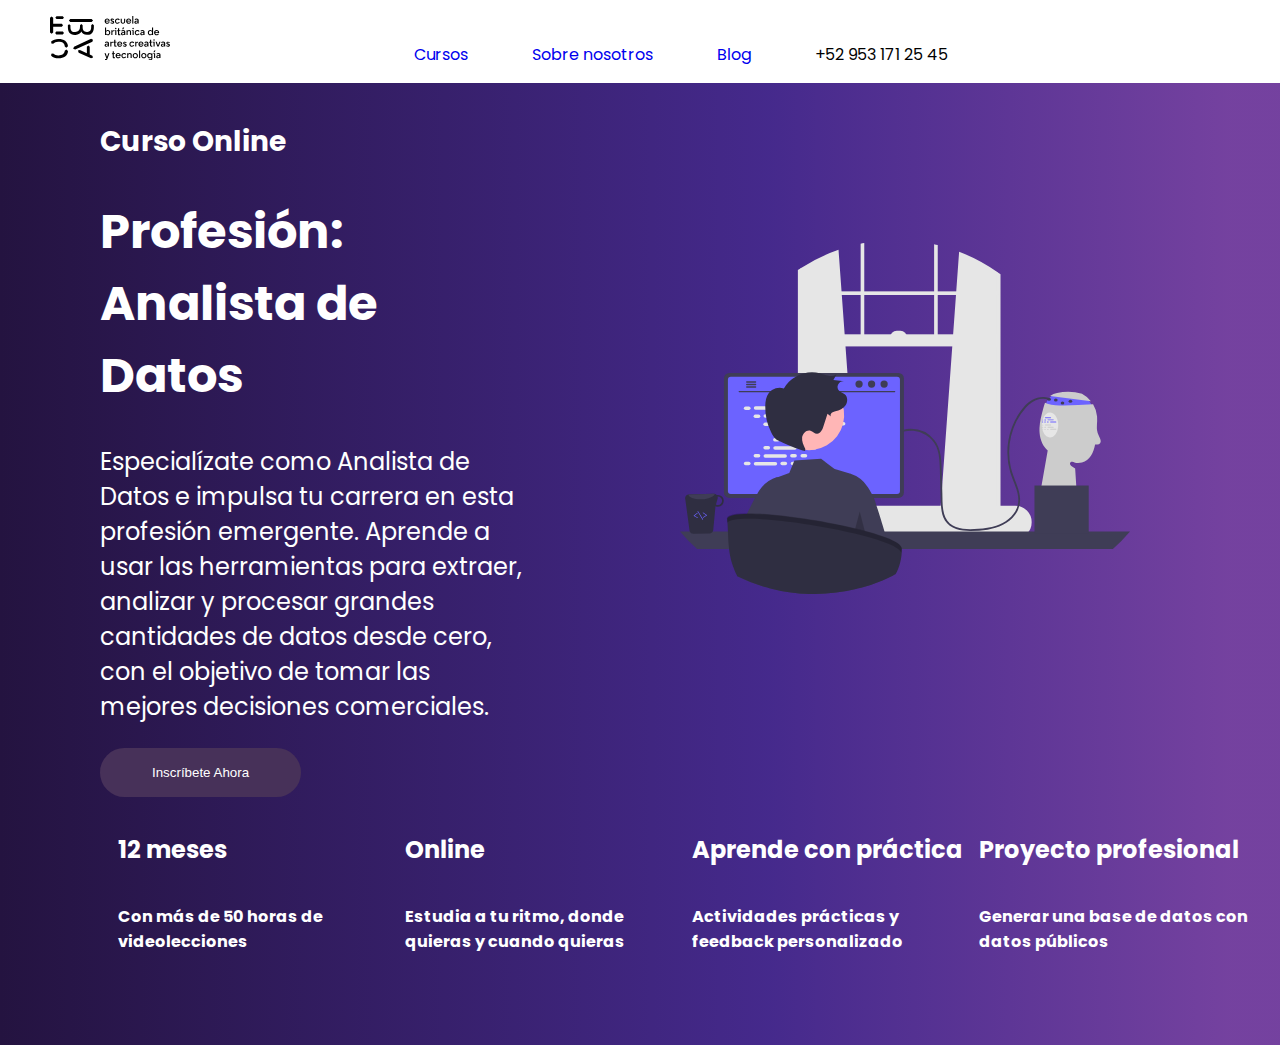
<file: webinar/index.html>
<!DOCTYPE html>
<html lang="en">
<head>
    <title> Curso online de Profesión: Analista de datos</title>
    <link rel="icon" href="logo.svg">  
    <link rel="stylesheet" href="style.css">
    <link href='https://fonts.googleapis.com/css?family=Poppins' rel='stylesheet'>
</head>
<body>
    <nav class="menu">
        <ul>
          <li><img src="logo.svg"></li>
          <li><a href="#">Cursos</a></li>
          <li><a href="#">Sobre nosotros</a></li>
          <li><a href="#">Blog</a></li>
          <li>+52 953 171 25 45</li>
        </ul>
    </nav>
    <div class="sec1"> 
        <img class="derecha" src="analista.svg" alt="analista"/>
        <p>
            <h3>Curso Online</h3>
            <h1>
            Profesión: <br>
            Analista de Datos 
            </h1> Especialízate como Analista de Datos e impulsa tu carrera en esta profesión emergente. Aprende a usar las herramientas para extraer, analizar y procesar grandes cantidades de datos desde cero, con el objetivo de tomar las mejores decisiones comerciales.     
        </p>
        <a href="#"> <button>              Inscríbete Ahora </button> </a> 
        <div class="sec2">
            <table>
                <tbody>
                    <tr>
                        <td>
                            <h4>12 meses</h4> <h6>Con más de 50 horas de videolecciones </h6>
                        </td>
                        <td>
                            <h4>Online</h4><h6>Estudia a tu ritmo, donde quieras y cuando quieras</h6>
                        </td>
                        <td>
                            <h4>Aprende con práctica</h4><h6>Actividades prácticas y feedback personalizado</h6>
                        </td>
                        <td>
                            <h4>Proyecto profesional</h4><h6>Generar una base de datos con datos públicos</h6> 
                        </td>
                    </tr>
                </tbody>
            </table>
        </div>    
    </div>
</body>
</html>
</file>
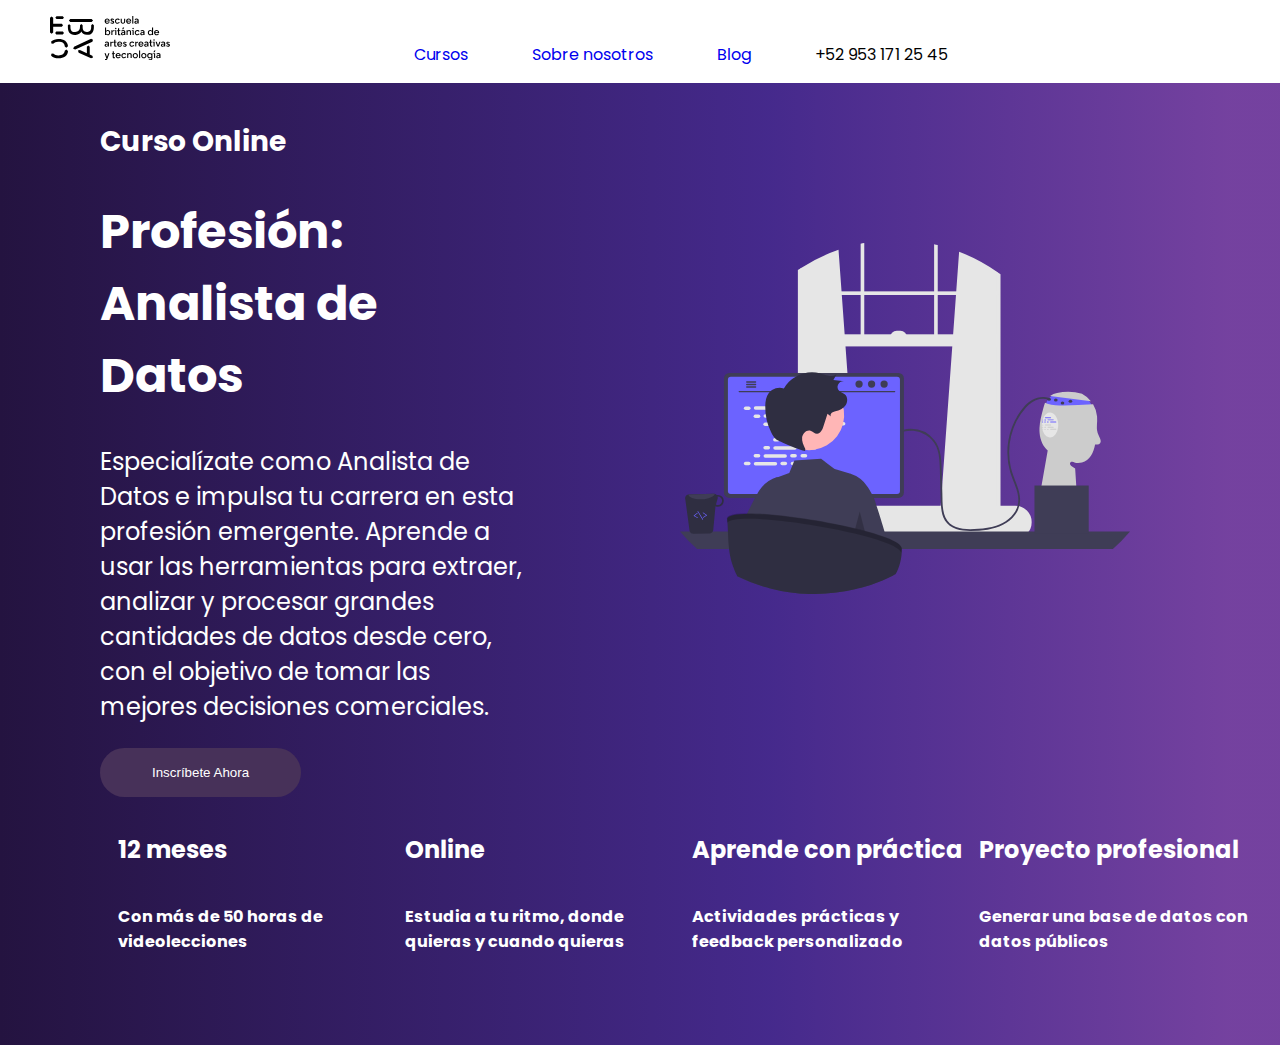
<file: webinar/ejemplo.html>
<!DOCTYPE html>
<html lang="en">
<head>
    <title> Curso online de Profesión: Analista de datos</title>
    <link rel="icon" href="logo.svg">  
    <link rel="stylesheet" href="style.css">
    <link href='https://fonts.googleapis.com/css?family=Poppins' rel='stylesheet'>
</head>
<body>
    <nav class="menu">
        <ul>
          <li><img src="logo.svg"></li>
          <li><a href="#">Cursos</a></li>
          <li><a href="#">Sobre nosotros</a></li>
          <li><a href="#">Blog</a></li>
          <li>+52 953 171 25 45</li>
        </ul>
    </nav>
    <div class="sec1"> 
        <img class="derecha" src="analista.svg" alt="analista"/>
        <p>
            <h3>Curso Online</h3>
            <h1>
            Profesión: <br>
            Analista de Datos 
            </h1> Especialízate como Analista de Datos e impulsa tu carrera en esta profesión emergente. Aprende a usar las herramientas para extraer, analizar y procesar grandes cantidades de datos desde cero, con el objetivo de tomar las mejores decisiones comerciales.     
        </p>
        <a href="#"> <button>              Inscríbete Ahora </button> </a> 
        <div class="sec2">
            <table>
                <tbody>
                    <tr>
                        <td>
                            <h4>12 meses</h4> <h6>Con más de 50 horas de videolecciones </h6>
                        </td>
                        <td>
                            <h4>Online</h4><h6>Estudia a tu ritmo, donde quieras y cuando quieras</h6>
                        </td>
                        <td>
                            <h4>Aprende con práctica</h4><h6>Actividades prácticas y feedback personalizado</h6>
                        </td>
                        <td>
                            <h4>Proyecto profesional</h4><h6>Generar una base de datos con datos públicos</h6> 
                        </td>
                    </tr>
                </tbody>
            </table>
        </div>    
    </div>
</body>
</html>
</file>
<file: webinar/style.css>
body{
    font-family: 'Poppins';
    margin: 0%;
}
a{
    text-decoration: none;
}
.menu li {
    list-style: none;
    display:inline-block;
    background-color: #ffffff;
    margin: 0 50px 0 10px;
}
.menu li a:hover{
    color: orange;

}
.menu li img{
    width: 40%;
}

div.sec1{
    background: rgb(36,19,64);
    background: linear-gradient(90deg, rgba(36,19,64,1) 0%, rgba(66,38,138,0.9845196759259259) 60%, rgba(113,61,157,0.9783468364197531) 96%);
    color: #ffffff;
    padding-top: 10px;
    padding-bottom: 50px;
    padding-left: 100px;
    font-size: x-large;
}
div.sec1 button{
    display: block;
    border-radius: 40px;
    background-color: #473159;
    border-color:#b076e000;
    color: #ffffff;
    padding: 15px 50px;
}
div.sec1 button:hover{
color:#473159 ;
background-color: #a174c5;
}
div.sec1 img.derecha{
    float: right; 
    width: 450px;
    padding: 150px;
}
.sec2 ul{
    list-style: none;
    display:inline-block;
    margin: 0 50px 0 10px;
}
table{
    border:hidden;
    table-layout: fixed;
    width: 100%;
    padding: 0% 15px;
}
</file>
